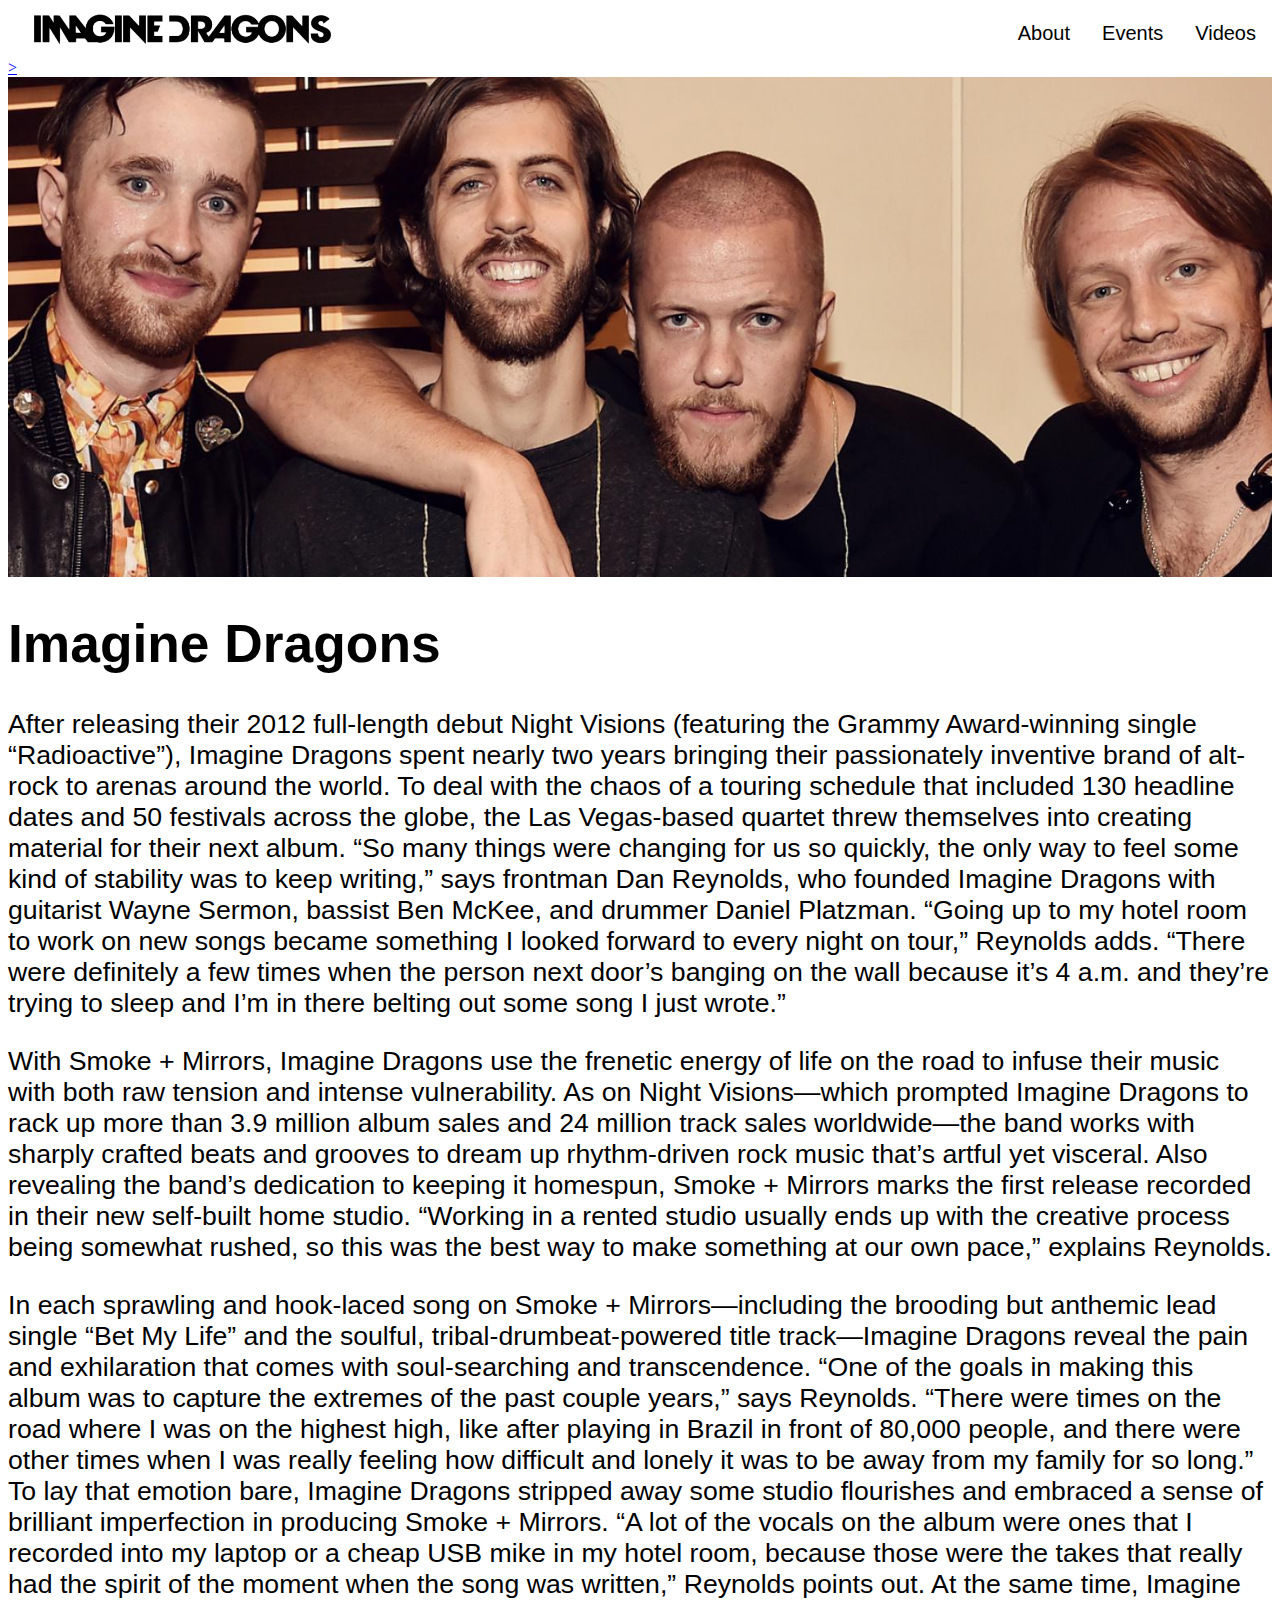
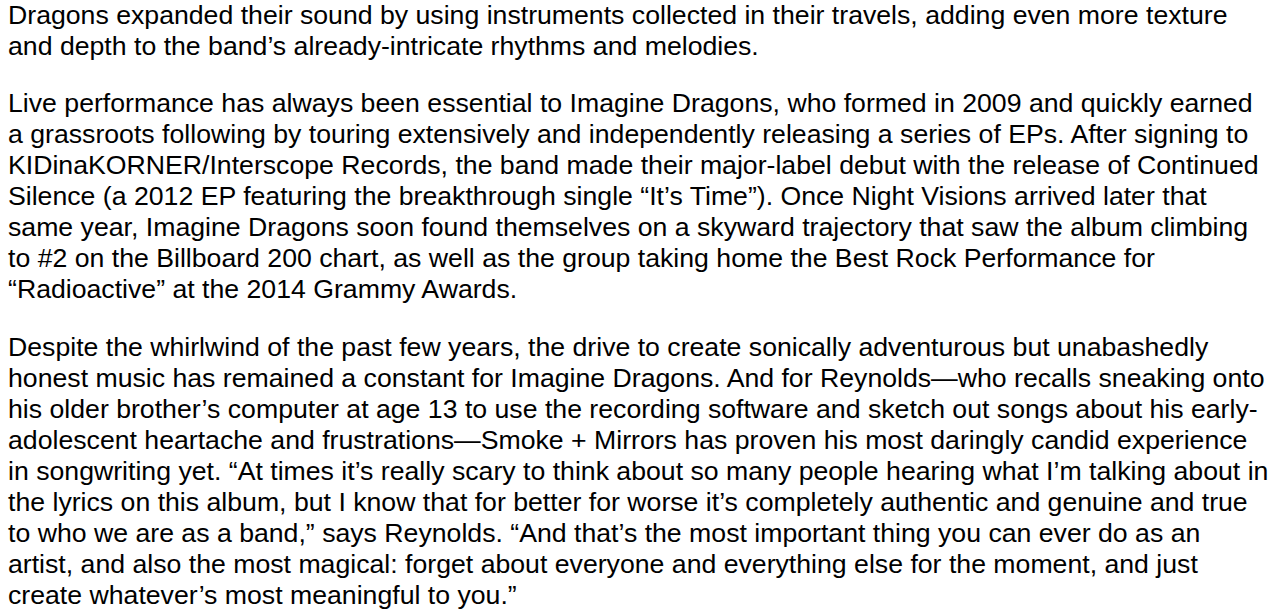
<file: About.html>
<!DOCTYPE html>
<html>
<head>
<meta charset="UTF-8">
<title>Imagine Dragons</title>
<link rel="stylesheet" href="css/ss_about.css">
 <script src="js/main.js"></script>   
</head>


<body>
 
    
<div id="navbar">
    <ul>
  <li><a href="VideoPage.html">Videos</a></li>
  <li><a href="Event.html">Events</a></li>
  <li><a href="About.html">About</a></li>
</ul>
 
<a href="index.html">>
<img src="images/logo.png"/>
</a>
 </div>

 <!-- creates a div for the parallax effect -->    
<div class="parallax"></div>
  
 <!-- div for the content in the web page -->    
<div id = box>
<h1>
Imagine Dragons   

    </h1>
    
<p>
    
    After releasing their 2012 full-length debut Night Visions (featuring the Grammy Award-winning single “Radioactive”), Imagine Dragons spent nearly two years bringing their passionately inventive brand of alt-rock to arenas around the world. To deal with the chaos of a touring schedule that included 130 headline dates and 50 festivals across the globe, the Las Vegas-based quartet threw themselves into creating material for their next album. “So many things were changing for us so quickly, the only way to feel some kind of stability was to keep writing,” says frontman Dan Reynolds, who founded Imagine Dragons with guitarist Wayne Sermon, bassist Ben McKee, and drummer Daniel Platzman. “Going up to my hotel room to work on new songs became something I looked forward to every night on tour,” Reynolds adds. “There were definitely a few times when the person next door’s banging on the wall because it’s 4 a.m. and they’re trying to sleep and I’m in there belting out some song I just wrote.”
  </p>  
    With Smoke + Mirrors, Imagine Dragons use the frenetic energy of life on the road to infuse their music with both raw tension and intense vulnerability. As on Night Visions—which prompted Imagine Dragons to rack up more than 3.9 million album sales and 24 million track sales worldwide—the band works with sharply crafted beats and grooves to dream up rhythm-driven rock music that’s artful yet visceral. Also revealing the band’s dedication to keeping it homespun, Smoke + Mirrors marks the first release recorded in their new self-built home studio. “Working in a rented studio usually ends up with the creative process being somewhat rushed, so this was the best way to make something at our own pace,” explains Reynolds.
    <p>
     In each sprawling and hook-laced song on Smoke + Mirrors—including the brooding but anthemic lead single “Bet My Life” and the soulful, tribal-drumbeat-powered title track—Imagine Dragons reveal the pain and exhilaration that comes with soul-searching and transcendence. “One of the goals in making this album was to capture the extremes of the past couple years,” says Reynolds. “There were times on the road where I was on the highest high, like after playing in Brazil in front of 80,000 people, and there were other times when I was really feeling how difficult and lonely it was to be away from my family for so long.” To lay that emotion bare, Imagine Dragons stripped away some studio flourishes and embraced a sense of brilliant imperfection in producing Smoke + Mirrors. “A lot of the vocals on the album were ones that I recorded into my laptop or a cheap USB mike in my hotel room, because those were the takes that really had the spirit of the moment when the song was written,” Reynolds points out. At the same time, Imagine Dragons expanded their sound by using instruments collected in their travels, adding even more texture and depth to the band’s already-intricate rhythms and melodies.
    </p> 
      Live performance has always been essential to Imagine Dragons, who formed in 2009 and quickly earned a grassroots following by touring extensively and independently releasing a series of EPs. After signing to KIDinaKORNER/Interscope Records, the band made their major-label debut with the release of Continued Silence (a 2012 EP featuring the breakthrough single “It’s Time”). Once Night Visions arrived later that same year, Imagine Dragons soon found themselves on a skyward trajectory that saw the album climbing to #2 on the Billboard 200 chart, as well as the group taking home the Best Rock Performance for “Radioactive” at the 2014 Grammy Awards.
     <p> 
     Despite the whirlwind of the past few years, the drive to create sonically adventurous but unabashedly honest music has remained a constant for Imagine Dragons. And for Reynolds—who recalls sneaking onto his older brother’s computer at age 13 to use the recording software and sketch out songs about his early-adolescent heartache and frustrations—Smoke + Mirrors has proven his most daringly candid experience in songwriting yet. “At times it’s really scary to think about so many people hearing what I’m talking about in the lyrics on this album, but I know that for better for worse it’s completely authentic and genuine and true to who we are as a band,” says Reynolds. “And that’s the most important thing you can ever do as an artist, and also the most magical: forget about everyone and everything else for the moment, and just create whatever’s most meaningful to you.”
    
</p>
 
    
  </div>

   


    

   

    
        
    
   
        
        
    
    
</body>

</html>
</file>
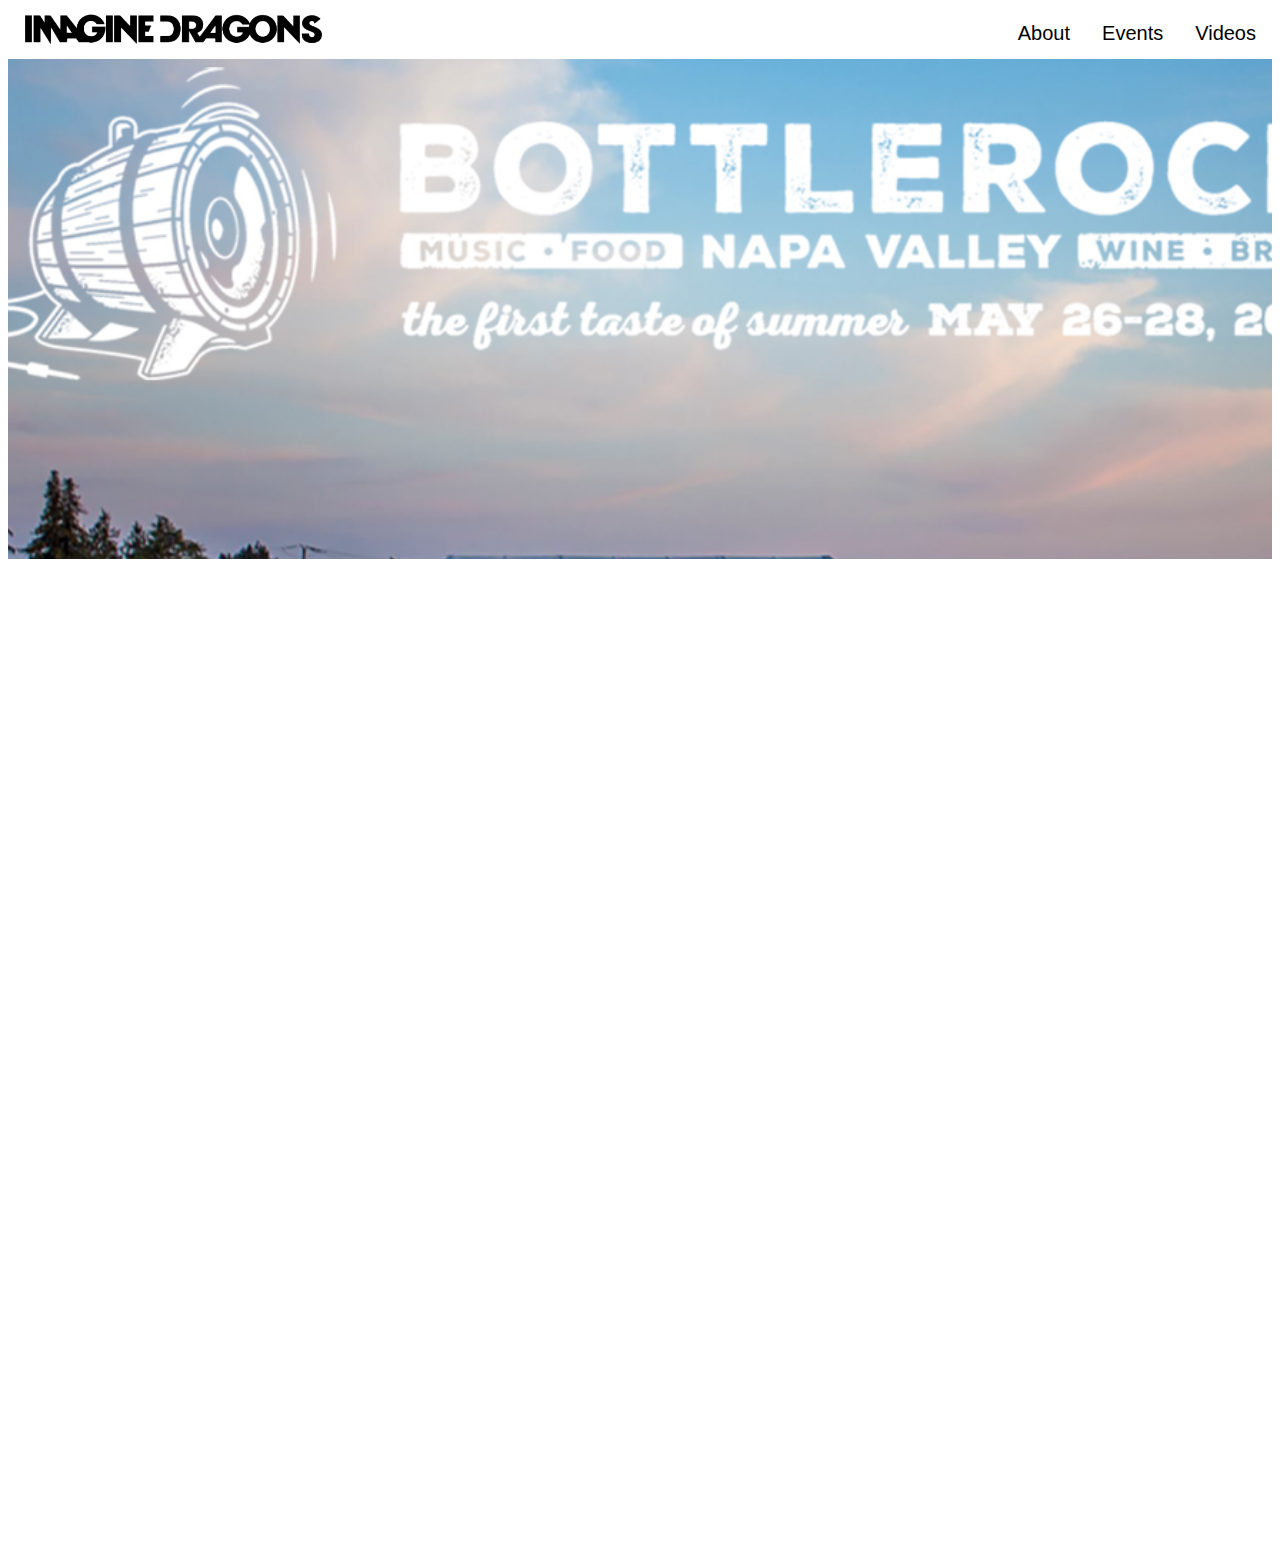
<file: Event.html>
<!DOCTYPE html>
<html>
<head>
<meta charset="UTF-8">
<title>Imagine Dragons</title>
<link rel="stylesheet" href="css/ss_events.css">
    
</head>

<body>
 <ul>
   <li><a href="VideoPage.html">Videos</a></li>
  <li><a href="Event.html">Events</a></li>
  <li><a href="About.html">About</a></li>
  
</ul>
<a href="index.html">
<img src="images/logo.png"/>
</a>
    
<div class="parallax"></div>
    
<div id = box> </div>

   
    
  
    
 <!-- Embeds the google maps location for the latest event thet will be in  -->
<div id = "map">        
<div class="mapouter"><div class="gmap_canvas"><iframe width="900" height="700" id="gmap_canvas" src="https://maps.google.com/maps?q=Napa%20Valley%20Expo%20575%203rd%20St%2C%20Napa%2C%20CA%2094559&t=&z=13&ie=UTF8&iwloc=&output=embed" frameborder="0" scrolling="no" marginheight="0" marginwidth="0"></iframe><a href="https://www.embedgooglemap.net"></a></div><style>.mapouter{text-align:right;height:500px;width:600px;}.gmap_canvas {overflow:hidden;background:none!important;height:500px;width:600px;}</style></div>    
 </div>
    
    
 <!-- youtube video for the highlights/line up of the event -->    
<div id = "bottlerock">

<iframe width="560" height="315" src="https://www.youtube.com/embed/q8zRFXieaOI" frameborder="0" allow="accelerometer; autoplay; encrypted-media; gyroscope; picture-in-picture" allowfullscreen></iframe>
    
</div>
    

    

    

    

  
    
    

    
    
  
    
</body>

</html>
</file>
<file: css/ss_about.css>
body
{
    background-color: white;
	background-size: 100%;

}

ul {
  list-style-type: none;
  margin: 0;
  padding: 0;
  overflow: hidden;
  background-color: white;
  font-family:fantasy,sans-serif;
  font-size: 15pt;

    
}

li {
  float: right;
}

li a {
  display: block;
  color: black;
  text-align: center;
  padding: 14px 16px;
  text-decoration: none;
}


li a:hover {
  background-color: purple;
}

.active {
  background-color: purple;
}

img
{
   
   position: absolute;
  top: -50px;
  
    height: 150px;

}


/* this would be the image and the styles I used to create the parallax effect */
.parallax { 
 
  background-image: url("../images/imaginedragons-hero-529045186.jpg");

 
  height: 500px; 

  
  background-attachment: fixed;
  background-position: center;
  background-repeat: no-repeat;
  background-size: cover;
}

#box
{
     height:500px;
    background-color:white;
    opacity: .0.1;
    font-family: sans-serif, fantasy;
    font-size: 20pt;
    
}


.sticky {
  position: fixed;
  top: 0;
}
</file>
<file: css/ss_events.css>
body
{
    background-color: white;
	background-size: 100%;

}

ul {
  list-style-type: none;
  margin: 0;
  padding: 0;
  overflow: hidden;
  background-color: white;
  font-family:fantasy,sans-serif;
  font-size: 15pt;

    
}

li {
  float: right;
}

li a {
  display: block;
  color: black;
  text-align: center;
  padding: 14px 16px;
  text-decoration: none;
}


li a:hover {
  background-color: purple;
}

.active {
  background-color: purple;
}

img
{
   
   position: absolute;
  top: -50px;
  
    height: 150px;

}

.parallax { 
 
  background-image: url("../images/Website-pop-up-1.jpg");

 
  height: 500px; 

  
  background-attachment: fixed;
  background-position: center;
  background-repeat: no-repeat;
  background-size: cover;
}

/* media query for whhen the browser is on different sizes+
-*/
@media only screen and (min-width: 992px) 
    
{
    width:50%;
#map
{
    position: absolute;
    top: 80%;
}

#box
{
     height:500px;
    background-color: white;
    opacity: .0.1
   
    
}

#bottlerock 
{
    
   
   
   position: absolute;
    top:80%;
    right: 20%;     
    
}

}
</file>
